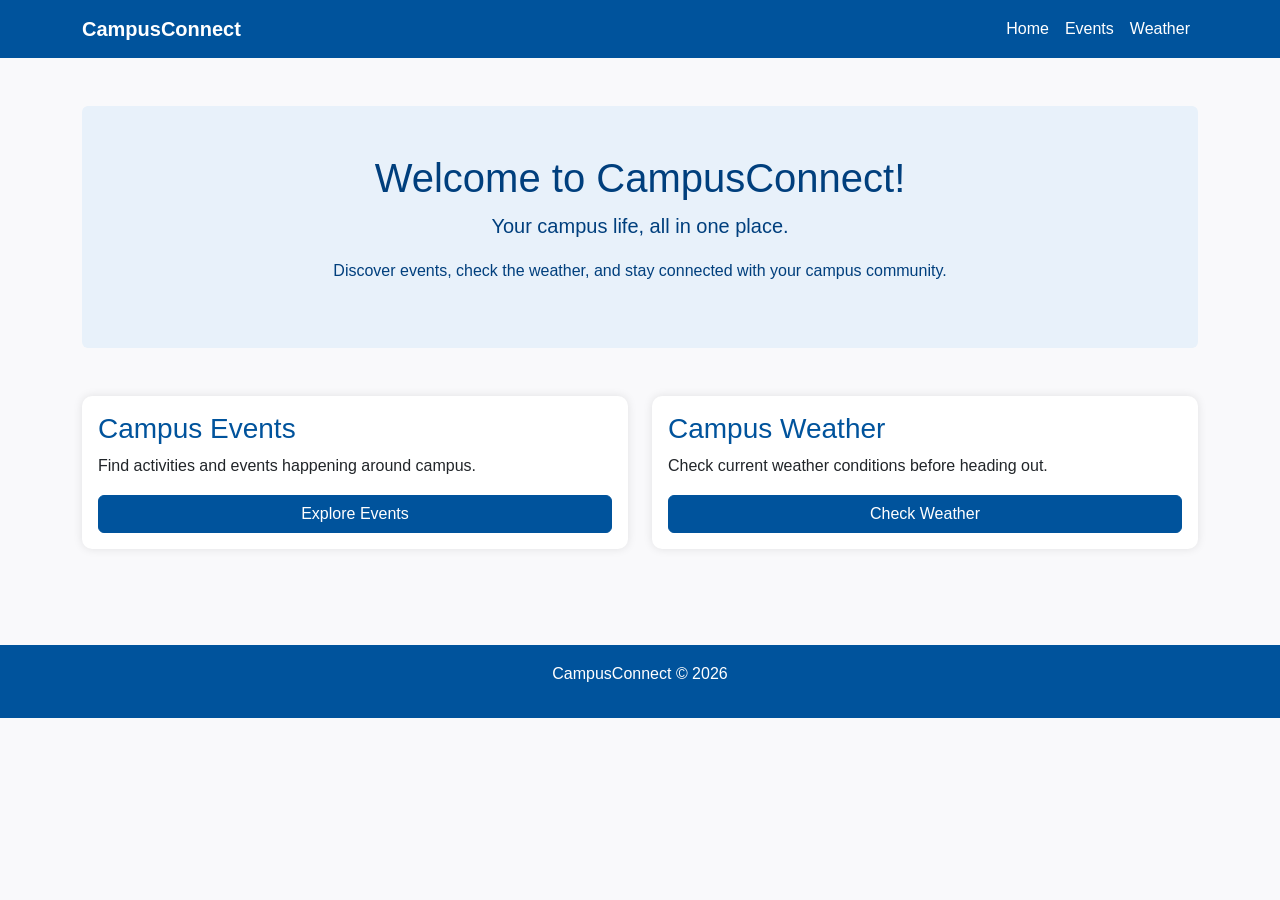
<file: docs/index.html>
<!DOCTYPE html>
<html lang="en">
<head>
    <meta charset="UTF-8">
    <meta name="viewport" content="width=device-width, initial-scale=1">
    <title>CampusConnect | Home</title>
    <link href="https://cdn.jsdelivr.net/npm/bootstrap@5.3.3/dist/css/bootstrap.min.css" rel="stylesheet">
    <link rel="stylesheet" href="style.css">
</head>
<body>
    <!-- Main navigation -->
    <nav class="navbar navbar-expand-lg navbar-dark">
        <div class="container">
            <a class="navbar-brand fw-bold" href="index.html">CampusConnect</a>
            <div class="navbar-nav">
                <a class="nav-link active" href="index.html">Home</a>
                <a class="nav-link" href="events.html">Events</a>
                <a class="nav-link" href="weather.html">Weather</a>
            </div>
        </div>
    </nav>

    <!-- Welcome section -->
    <main class="container py-5">
        <div class="hero text-center p-5 rounded">
            <h1>Welcome to CampusConnect!</h1>
            <p class="lead">Your campus life, all in one place.</p>
            <p>Discover events, check the weather, and stay connected with your campus community.</p>
        </div>

        <!-- Feature cards -->
        <div class="row mt-4 g-4">
            <div class="col-md-6">
                <div class="card h-100 p-3">
                    <h3>Campus Events</h3>
                    <p>Find activities and events happening around campus.</p>
                    <a href="events.html" class="btn btn-primary">Explore Events</a>
                </div>
            </div>
            <div class="col-md-6">
                <div class="card h-100 p-3">
                    <h3>Campus Weather</h3>
                    <p>Check current weather conditions before heading out.</p>
                    <a href="weather.html" class="btn btn-primary">Check Weather</a>
                </div>
            </div>
        </div>
    </main>

    <footer class="text-center p-3 mt-5">
        <p>CampusConnect &copy; 2026</p>
    </footer>

    <script src="script.js"></script>
</body>
</html>
</file>
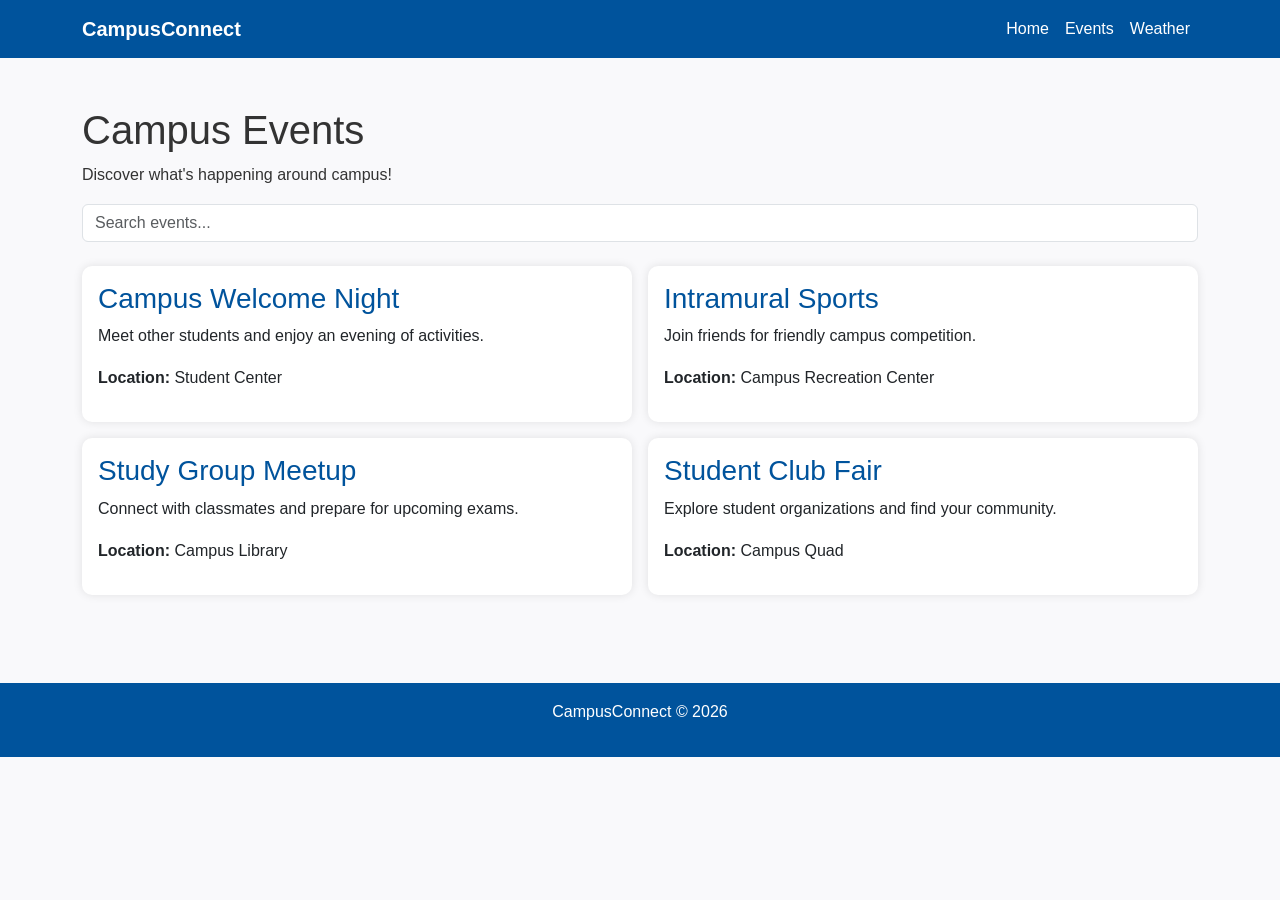
<file: docs/events.html>
<!DOCTYPE html>
<html lang="en">
<head>
    <meta charset="UTF-8">
    <meta name="viewport" content="width=device-width, initial-scale=1">
    <title>CampusConnect | Events</title>
    <link href="https://cdn.jsdelivr.net/npm/bootstrap@5.3.3/dist/css/bootstrap.min.css" rel="stylesheet">
    <link rel="stylesheet" href="style.css">
</head>
<body>
    <!-- Navigation -->
    <nav class="navbar navbar-expand-lg navbar-dark">
        <div class="container">
            <a class="navbar-brand fw-bold" href="index.html">CampusConnect</a>
            <div class="navbar-nav">
                <a class="nav-link" href="index.html">Home</a>
                <a class="nav-link active" href="events.html">Events</a>
                <a class="nav-link" href="weather.html">Weather</a>
            </div>
        </div>
    </nav>

    <main class="container py-5">
        <h1>Campus Events</h1>
        <p>Discover what's happening around campus!</p>

        <!-- Event search -->
        <input type="text" id="eventSearch" class="form-control mb-4"
               placeholder="Search events...">

        <!-- Sample event cards -->
        <div class="row g-3" id="eventList">
            <div class="col-md-6 event-card">
                <div class="card p-3 h-100">
                    <h3>Campus Welcome Night</h3>
                    <p>Meet other students and enjoy an evening of activities.</p>
                    <p><strong>Location:</strong> Student Center</p>
                </div>
            </div>

            <div class="col-md-6 event-card">
                <div class="card p-3 h-100">
                    <h3>Intramural Sports</h3>
                    <p>Join friends for friendly campus competition.</p>
                    <p><strong>Location:</strong> Campus Recreation Center</p>
                </div>
            </div>

            <div class="col-md-6 event-card">
                <div class="card p-3 h-100">
                    <h3>Study Group Meetup</h3>
                    <p>Connect with classmates and prepare for upcoming exams.</p>
                    <p><strong>Location:</strong> Campus Library</p>
                </div>
            </div>

            <div class="col-md-6 event-card">
                <div class="card p-3 h-100">
                    <h3>Student Club Fair</h3>
                    <p>Explore student organizations and find your community.</p>
                    <p><strong>Location:</strong> Campus Quad</p>
                </div>
            </div>
        </div>

        <p id="noEvents" class="mt-3" hidden>No matching events found.</p>
    </main>

    <footer class="text-center p-3">
        <p>CampusConnect &copy; 2026</p>
    </footer>

    <script src="script.js"></script>
</body>
</html>
</file>
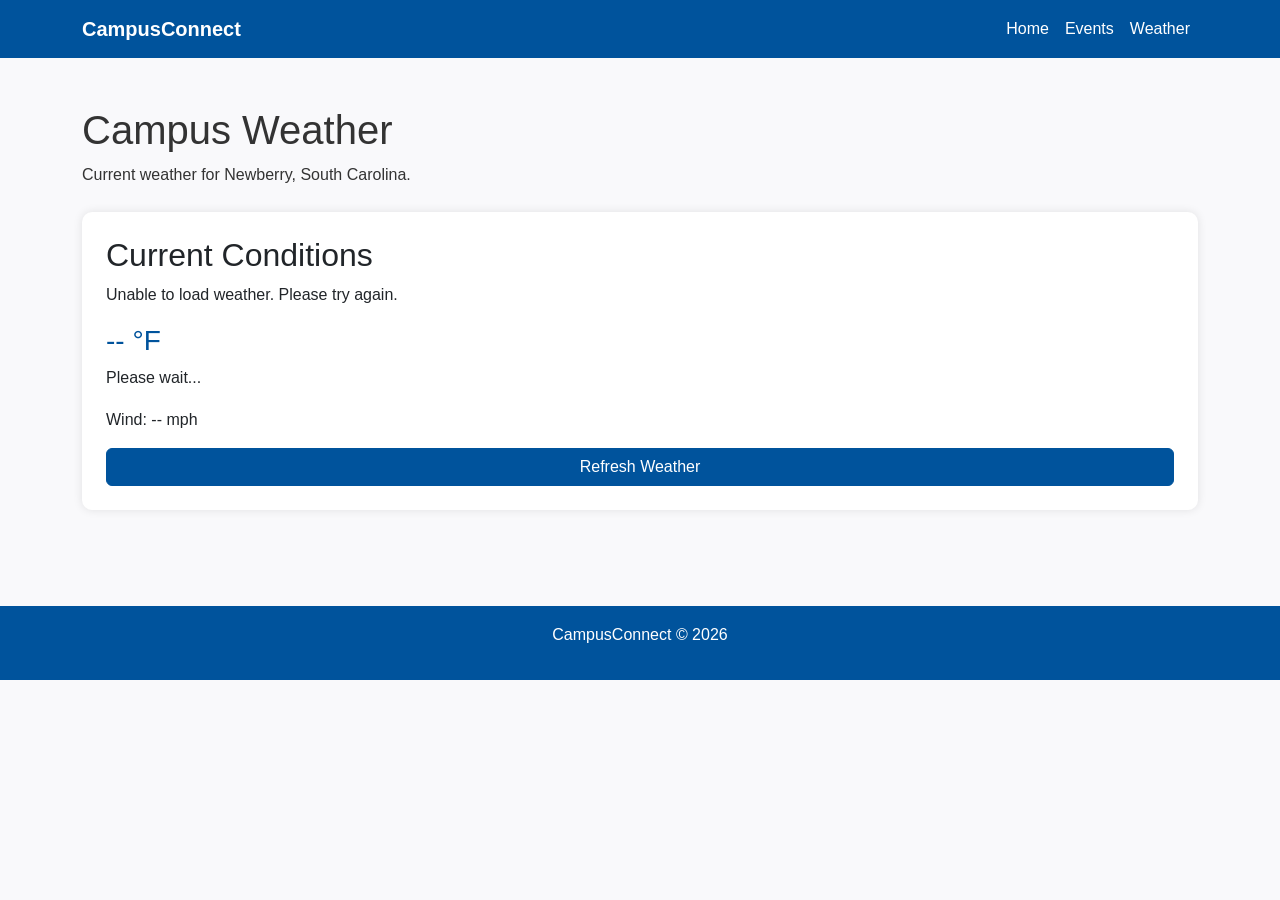
<file: docs/weather.html>
<!DOCTYPE html>
<html lang="en">
<head>
    <meta charset="UTF-8">
    <meta name="viewport" content="width=device-width, initial-scale=1">
    <title>CampusConnect | Weather</title>
    <link href="https://cdn.jsdelivr.net/npm/bootstrap@5.3.3/dist/css/bootstrap.min.css" rel="stylesheet">
    <link rel="stylesheet" href="style.css">
</head>
<body>
    <!-- Navigation -->
    <nav class="navbar navbar-expand-lg navbar-dark">
        <div class="container">
            <a class="navbar-brand fw-bold" href="index.html">CampusConnect</a>
            <div class="navbar-nav">
                <a class="nav-link" href="index.html">Home</a>
                <a class="nav-link" href="events.html">Events</a>
                <a class="nav-link active" href="weather.html">Weather</a>
            </div>
        </div>
    </nav>

    <main class="container py-5">
        <h1>Campus Weather</h1>
        <p>Current weather for Newberry, South Carolina.</p>

        <div class="card p-4 mt-4">
            <h2>Current Conditions</h2>
            <p id="weatherStatus">Loading weather data...</p>
            <h3 id="temperature">-- °F</h3>
            <p id="conditions">Please wait...</p>
            <p id="wind">Wind: -- mph</p>
            <button class="btn btn-primary" onclick="getWeather()">
                Refresh Weather
            </button>
        </div>
    </main>

    <footer class="text-center p-3 mt-5">
        <p>CampusConnect &copy; 2026</p>
    </footer>

    <script src="script.js"></script>
</body>
</html>
</file>
<file: docs/style.css>
/* Main website styling */
body {
    font-family: 'Segoe UI', Tahoma, Geneva, Verdana, sans-serif;
    background-color: #f9f9fb;
    color: #333;
    line-height: 1.6;
}

/* Navigation and footer */
.navbar, footer {
    background-color: #00539C;
    color: white;
}

.navbar-brand {
    color: white;
}

.nav-link {
    color: white;
}

.nav-link:hover {
    color: #dcecff;
}

/* Homepage hero section */
.hero {
    background-color: #e8f1fa;
    color: #003f7d;
}

/* Cards */
.card {
    border: none;
    border-radius: 10px;
    box-shadow: 0 0 10px rgba(0,0,0,0.1);
}

.card h3 {
    color: #00539C;
}

/* Buttons */
.btn-primary {
    background-color: #00539C;
    border-color: #00539C;
}

.btn-primary:hover {
    background-color: #003f7d;
}

/* Footer */
footer {
    margin-top: 40px;
}

/* Smaller screens */
@media (max-width: 576px) {
    .hero {
        padding: 2rem !important;
    }

    main {
        padding-top: 2rem;
    }
}
</file>
